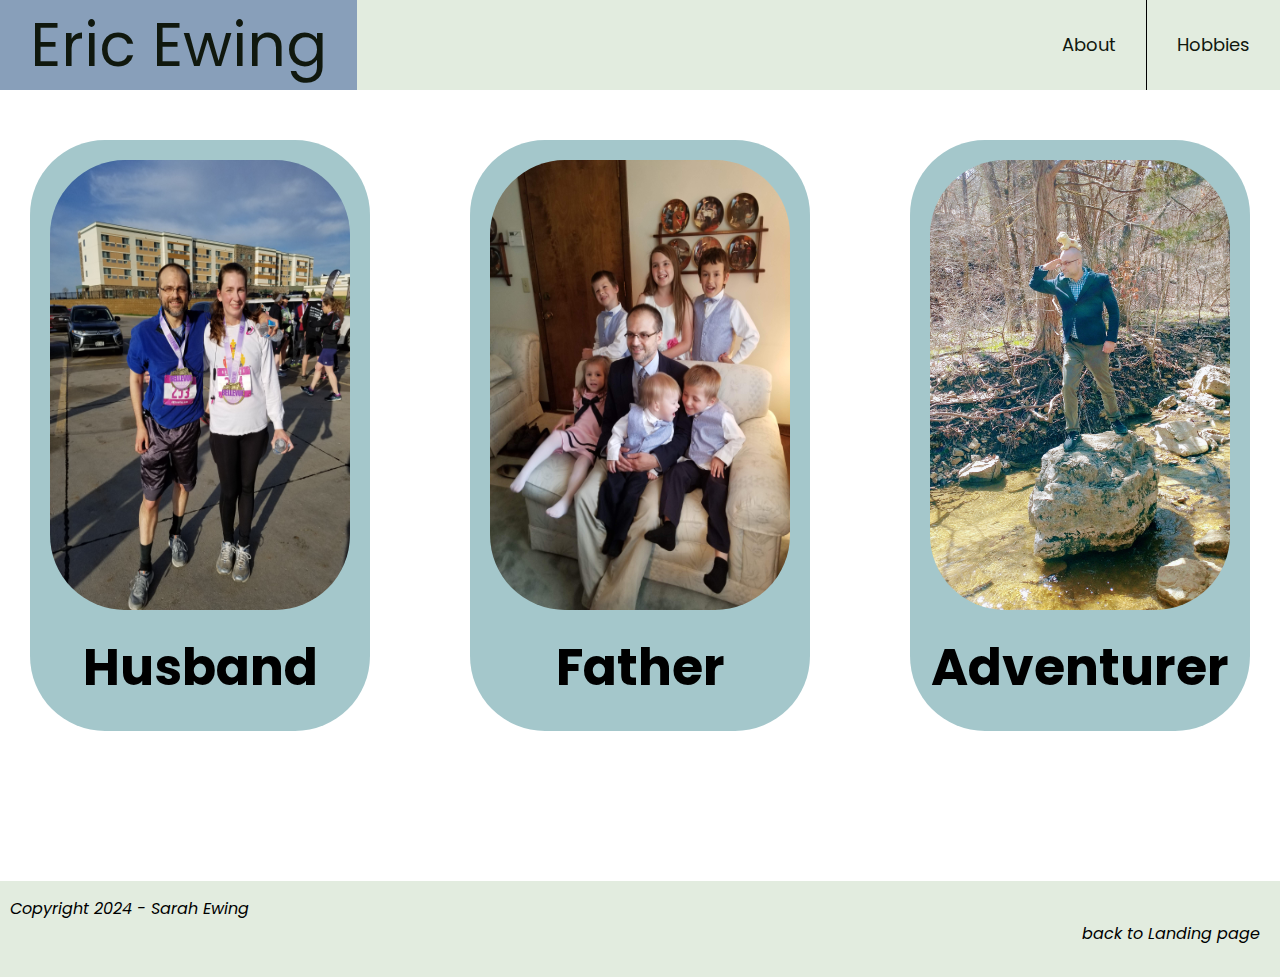
<file: index.html>
<!DOCTYPE html>
<!-- Sarah Ewing -->
<!-- 07/10/2024 -->
<!-- Module 10.2 Assignment -->
<html lang="en">
  <head>
    <title>CSD 340 Web Development with HTML and CSS</title>
    <link rel="stylesheet" href="bioSite.css">
    <meta name="description" content="Module 7.2 Assignment">
    <meta name="keywords" content="assignment, html, css">
    <meta name="robots" content="nofollow">
    <meta name="author" content="Sarah Ewing">
  </head>
  <header>
    <a href="index.html" class="name">Eric Ewing</a>
    <div class="nav-bar"><a id="about" href="about.html">About</a><a id="hobbies" href="hobbies.html">Hobbies</a></div>
  </header>
  <div class="container">
    <div class="image-1">
      <img src="images/husband.jpg" alt="Eric Ewing as husband">
      <h2 class="descriptors">Husband</h2>
    </div>
    <div class="image-2">
      <img src="images/father.jpg" alt="Eric Ewing as father">
      <h2 class="descriptors">Father</h2>
    </div>
    <div class="image-3">
      <img src="images/adventurer.jpg" alt="Eric Ewing as adventurer">
      <h2 class="descriptors">Adventurer</h2>
    </div>
  </div>
  <footer>
    <p id="copyright">Copyright 2024 - Sarah Ewing<p>
    <a href="index.html">back to Landing page</a>
  </footer>
</file>
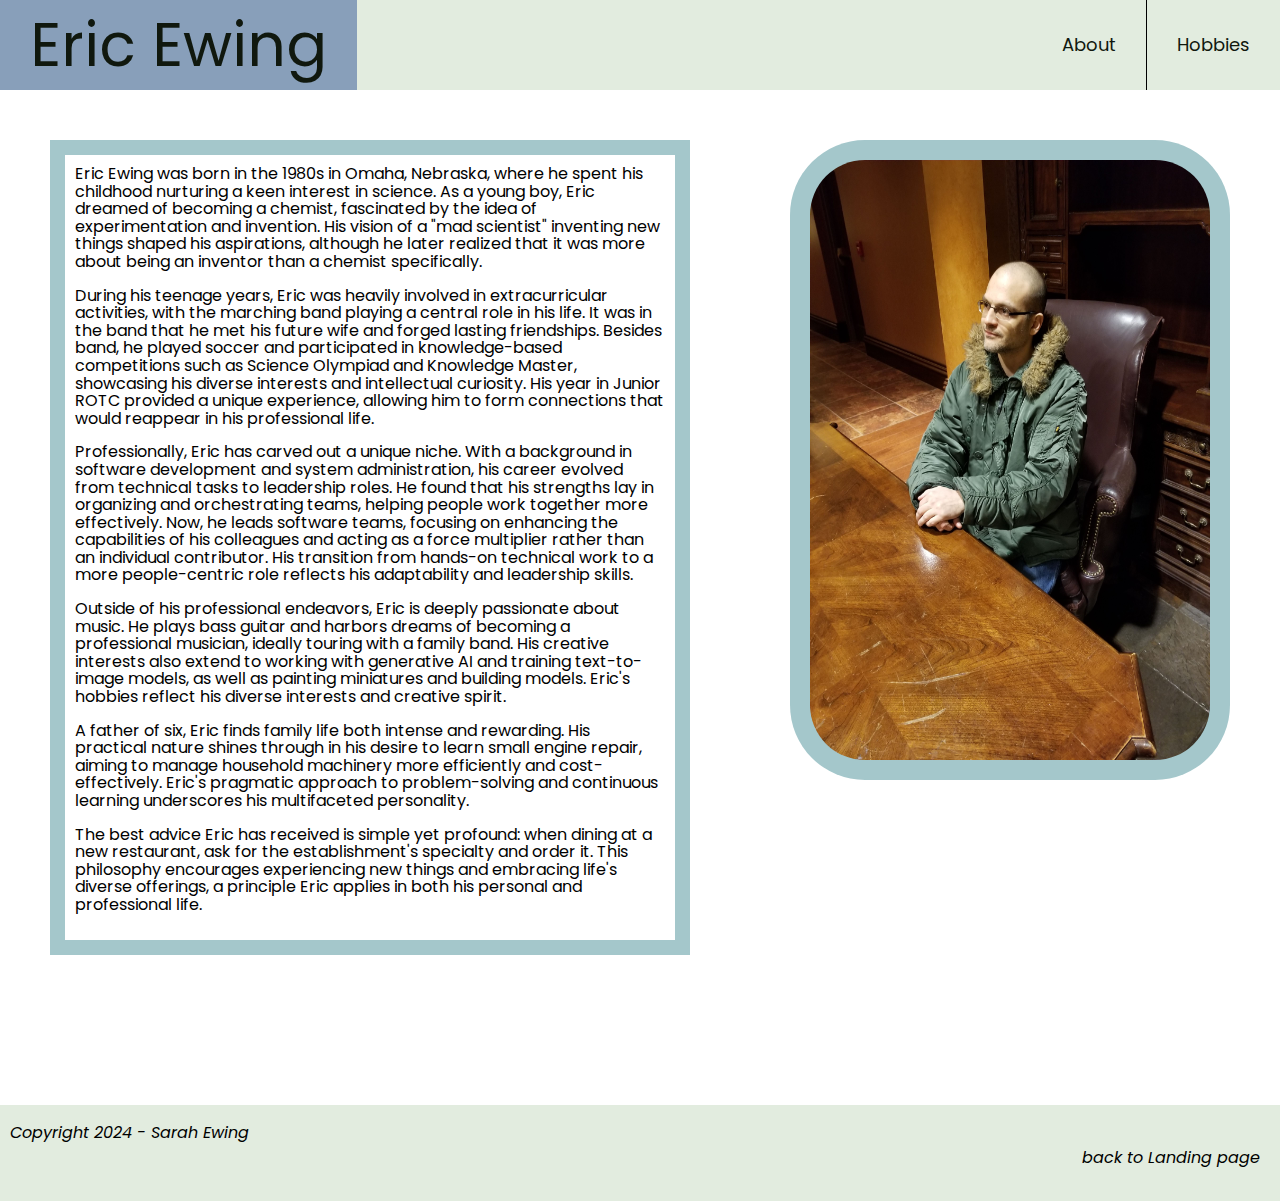
<file: about.html>
<!DOCTYPE html>
<!-- Sarah Ewing -->
<!-- 07/10/2024 -->
<!-- Module 10.2 Assignment -->
<html lang="en">
  <head>
    <title>CSD 340 Web Development with HTML and CSS</title>
    <link rel="stylesheet" href="bioSite.css">
    <meta name="description" content="Module 7.2 Assignment">
    <meta name="keywords" content="assignment, html, css">
    <meta name="robots" content="nofollow">
    <meta name="author" content="Sarah Ewing">
  </head>
  <header>
    <a href="index.html" class="name">Eric Ewing</a>
    <div class="nav-bar">
        <a id="about" href="about.html">About</a><a id="hobbies" href="hobbies.html">Hobbies</a>
    </div>
  </header>
  <div class="container">
    <div class="text">
      <p>Eric Ewing was born in the 1980s in Omaha, Nebraska, where he spent his childhood 	nurturing a keen interest in science. As a young boy, Eric dreamed of becoming a chemist, fascinated by the idea of experimentation and invention. His vision of a "mad scientist" inventing new things shaped his aspirations, although he later realized that it was more about being an inventor than a chemist specifically.
      </p>
      <p>During his teenage years, Eric was heavily involved in extracurricular activities, with the marching band playing a central role in his life. It was in the band that he met his future wife and forged lasting friendships. Besides band, he played soccer and participated in knowledge-based competitions such as Science Olympiad and Knowledge Master, showcasing his diverse interests and intellectual curiosity. His year in Junior ROTC provided a unique experience, allowing him to form connections that would reappear in his professional life.
      </p>
      <p>Professionally, Eric has carved out a unique niche. With a background in software development and system administration, his career evolved from technical tasks to leadership roles. He found that his strengths lay in organizing and orchestrating teams, helping people work together more effectively. Now, he leads software teams, focusing on enhancing the capabilities of his colleagues and acting as a force multiplier rather than an individual contributor. His transition from hands-on technical work to a more people-centric role reflects his adaptability and leadership skills.
      </p>
      <p>Outside of his professional endeavors, Eric is deeply passionate about music. He plays bass guitar and harbors dreams of becoming a professional musician, ideally touring with a family band. His creative interests also extend to working with generative AI and training text-to-image models, as well as painting miniatures and building models. Eric's hobbies reflect his diverse interests and creative spirit.
      </p>
      <p>A father of six, Eric finds family life both intense and rewarding. His practical nature shines through in his desire to learn small engine repair, aiming to manage household machinery more efficiently and cost-effectively. Eric's pragmatic approach to problem-solving and continuous learning underscores his multifaceted personality.
      </p>
      <p>The best advice Eric has received is simple yet profound: when dining at a new restaurant, ask for the establishment's specialty and order it. This philosophy encourages experiencing new things and embracing life's diverse offerings, a principle Eric applies in both his personal and professional life.
      </p>
    </div>
    <div class="image">
      <img class="profile" src="images/profile.jpg" alt="Eric Ewing profile picture">
    </div>
  </div>
  <footer>
    <p id="copyright">Copyright 2024 - Sarah Ewing<p>
    <a href="index.html">back to Landing page</a>
  </footer>
</file>
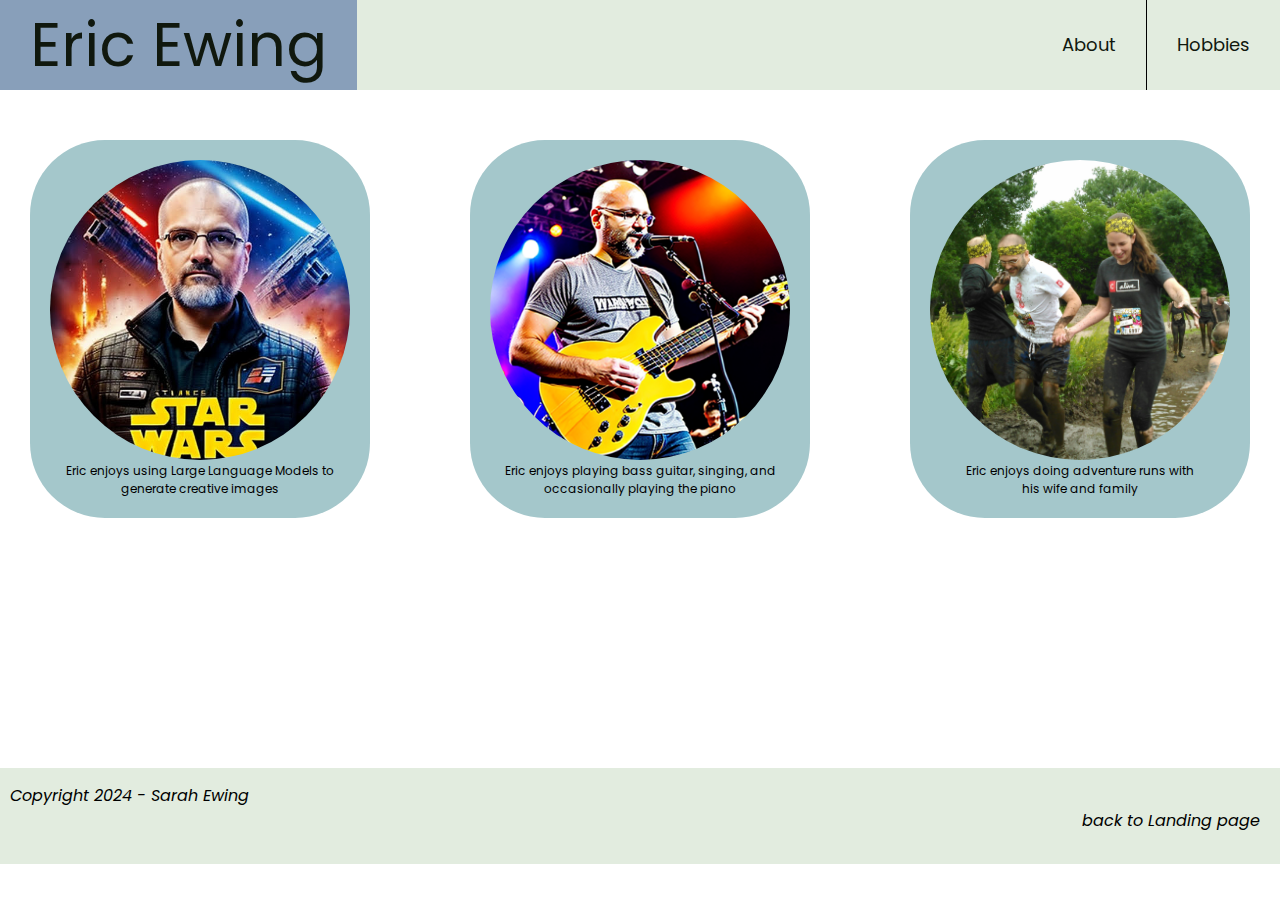
<file: hobbies.html>
<!DOCTYPE html>
<!-- Sarah Ewing -->
<!-- 07/10/2024 -->
<!-- Module 10.2 Assignment -->
<html lang="en">
  <head>
    <title>CSD 340 Web Development with HTML and CSS</title>
    <link rel="stylesheet" href="bioSite.css">
    <meta name="description" content="Module 7.2 Assignment">
    <meta name="keywords" content="assignment, html, css">
    <meta name="robots" content="nofollow">
    <meta name="author" content="Sarah Ewing">
  </head>
  <header>
    <a href="index.html" class="name">Eric Ewing</a>
    <div class="nav-bar">
        <a id="about" href="about.html">About</a><a id="hobbies" href="hobbies.html">Hobbies</a>
    </div>
  </header>
  <div class="container">
    <div class="image-1">
      <img class="hobbypic" src="images/AI-image-gen.jpg" alt="Eric Ewing AI generated image">
      <small>Eric enjoys using Large Language Models to <br> generate creative images</small>
    </div>
    <div class="image-2">
      <img class="hobbypic" src="images/music.png" alt="Eric Ewing musician">
      <small>Eric enjoys playing bass guitar, singing, and <br> occasionally playing the piano</small>
    </div>
    <div class="image-3">
      <img class="hobbypic" src="images/adventure-runs.jpg" alt="Eric Ewing on adventure run">
      <small>Eric enjoys doing adventure runs with <br> his wife and family</small>
    </div>
  </div>
  <div class="padder">
  </div>
  <footer>
    <p id="copyright">Copyright 2024 - Sarah Ewing<p>
    <a href="index.html">back to Landing page</a>
  </footer>
</file>
<file: bioSite.css>
/* Sarah Ewing */
/* 07/10/2024 */
/* Module 10.2 Assignment */

@import url('https://fonts.googleapis.com/css?family=Poppins:700|Poppins:400');

body, html{
    margin:0;
    padding:0;
}

header {
  overflow: hidden;
  background-color: #e2ecdf;
}

header a {
  color: #10180E;
  text-align: center;
  text-decoration: none;
  font-size: 18px;
  line-height: 30px;
  display: inline-block;
  padding: 30px;
}

header a:hover {
  background-color: #889FBA;
  color: #10180E;
}

header a.name {
  font-size: 60px;
}

#hobbies {
  border-left: 1px solid black;
  height: 30px;
}

.nav-bar {
  float: right;
  display: inline-block;
}

.container {
  display: flex;
  justify-content: center;
  gap: 100px;
  padding: 50px;
}

.image-1, .image-2, .image-3 {
  display: flex;
  flex-direction: column;
  text-align: center;
  overflow: true;
  background-color: #A4C7CB;
  padding: 20px;
  border-radius: 75px;
}

.profile {
   height:600px;
   width:400px;
   padding: 20px;
   background-color: #A4C7CB;
}

.descriptors {
   margin-top: 20px;
   margin-bottom: 5px;
}

.hobbypic {
   height: 300px;
   border-radius: 50%;
}

img {
   height:450px;
   width:300px;
   border-radius: 75px;
}


.text {
  display: block;
  line-height: 1.1;
  border: 15px solid #A4C7CB;
  padding: 10px;
}

body {
  font-family: 'Poppins';
  font-weight: 400;
}

h1, h2, h3, h4, h5 {
  font-family: 'Poppins';
  font-weight: 700;
}

html {
  font-size: 100%; /* 16px */
}

h1 {
  font-size: 4.210rem; /* 67.36px */
}

h2 {
  font-size: 3.158rem; /* 50.56px */
}

h3 {
  font-size: 2.369rem; /* 37.92px */
}

h4 {
  font-size: 1.777rem; /* 28.48px */
}

h5 {
  font-size: 1.333rem; /* 21.28px */
}

small {
  font-size: 0.750rem; /* 12px */
  margin-top: 2px;
}

footer {
    background-color: #e2ecdf;
    margin-bottom: 0;
    width: 100%;
    float: right;
    font-style: italic;
    text-align: right;
    margin-top: 100px;
    padding: 15px;
}

footer a {
    text-decoration: none;
    color: #000000;
    margin-right: 5px;
}

#copyright {
    text-align: left;
    margin-left: 25px;
    margin-bottom: 0px;
}

p {
    margin-top: 0px;
}

.padder {
    margin: 100px;
}
</file>
